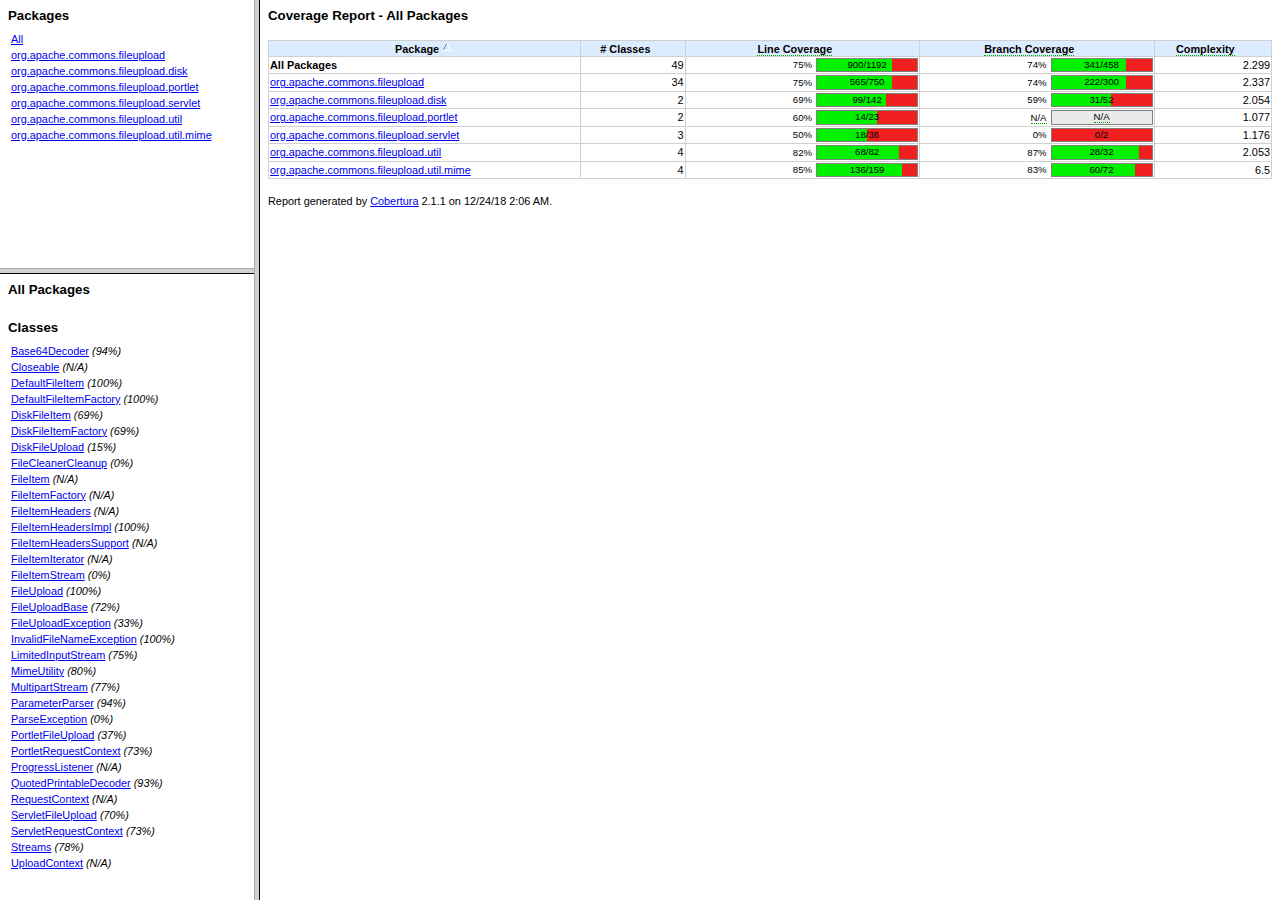
<file: resrc/commons-fileupload-1.4-bin/site/cobertura/index.html>
<!DOCTYPE html PUBLIC "-//W3C//DTD XHTML 1.0 Frameset//EN"
           "http://www.w3.org/TR/xhtml1/DTD/xhtml1-frameset.dtd">

<html xmlns="http://www.w3.org/1999/xhtml" xml:lang="en" lang="en">
<head>
<meta http-equiv="Content-Type" content="text/html; charset=UTF-8"/>
<title>Coverage Report</title>
</head>

<frameset cols="20%,80%">
	<frameset rows="30%,70%">
		<frame src="frame-packages.html" name="packageList" title="All Packages"/>
		<frame src="frame-sourcefiles.html" name="sourceFileList" title="All classes and interfaces (except non-static nested types)"/>
	</frameset>
	<frame src="frame-summary.html" name="summary" title="Package, class and interface descriptions" scrolling="yes"/>

	<noframes>
		<body>
			<p>This document is designed to be viewed using the frames feature. If you see this message, you are using a frame-incapable web client.</p>
			<p><a href="frame-summary.html">Click here to view a non-frame version.</a></p>
		</body>
	</noframes>
</frameset>

</html>
</file>
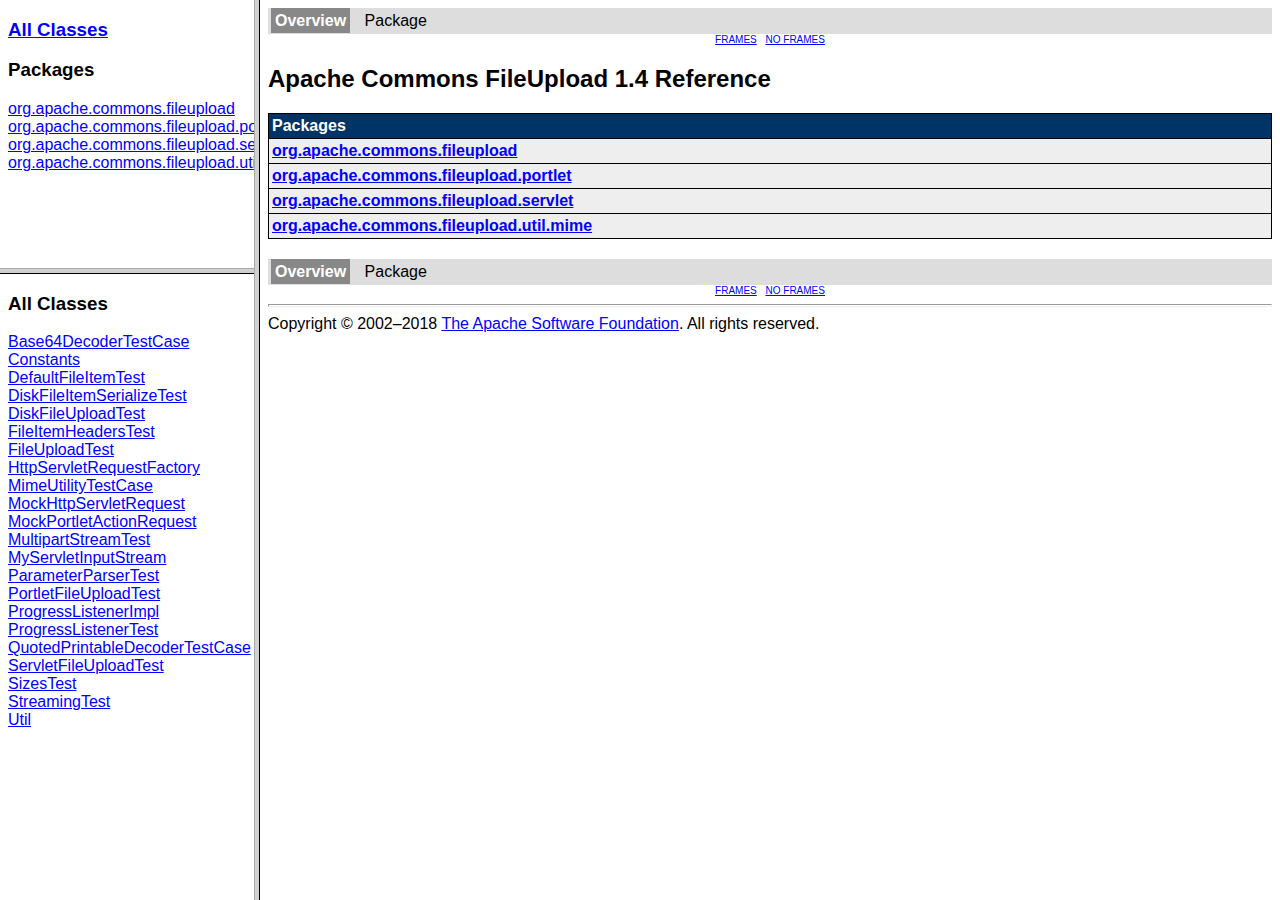
<file: resrc/commons-fileupload-1.4-bin/site/xref-test/index.html>
<!DOCTYPE html PUBLIC "-//W3C//DTD XHTML 1.0 Frameset//EN" "http://www.w3.org/TR/xhtml1/DTD/xhtml1-frameset.dtd">
<html xml:lang="en" lang="en">
<!-- this is a JXR report set -->
	<head>
		<meta http-equiv="content-type" content="text/html; charset=iso-8859-1" />
		<title>Apache Commons FileUpload 1.4 Reference</title>
	</head>
    <frameset cols="20%,80%">
		<frameset rows="30%,70%">
			<frame src="overview-frame.html" name="packageListFrame" />
			<frame src="allclasses-frame.html" name="packageFrame" />
		</frameset>
		<frame src="overview-summary.html" name="classFrame" />
        <noframes>
            <body>
                <h1>Frame Alert</h1>
                <p>
                    You don't have frames. Go <a href="overview-summary.html">here</a>
                </p>
            </body>
        </noframes>
    </frameset>
</html>
</file>
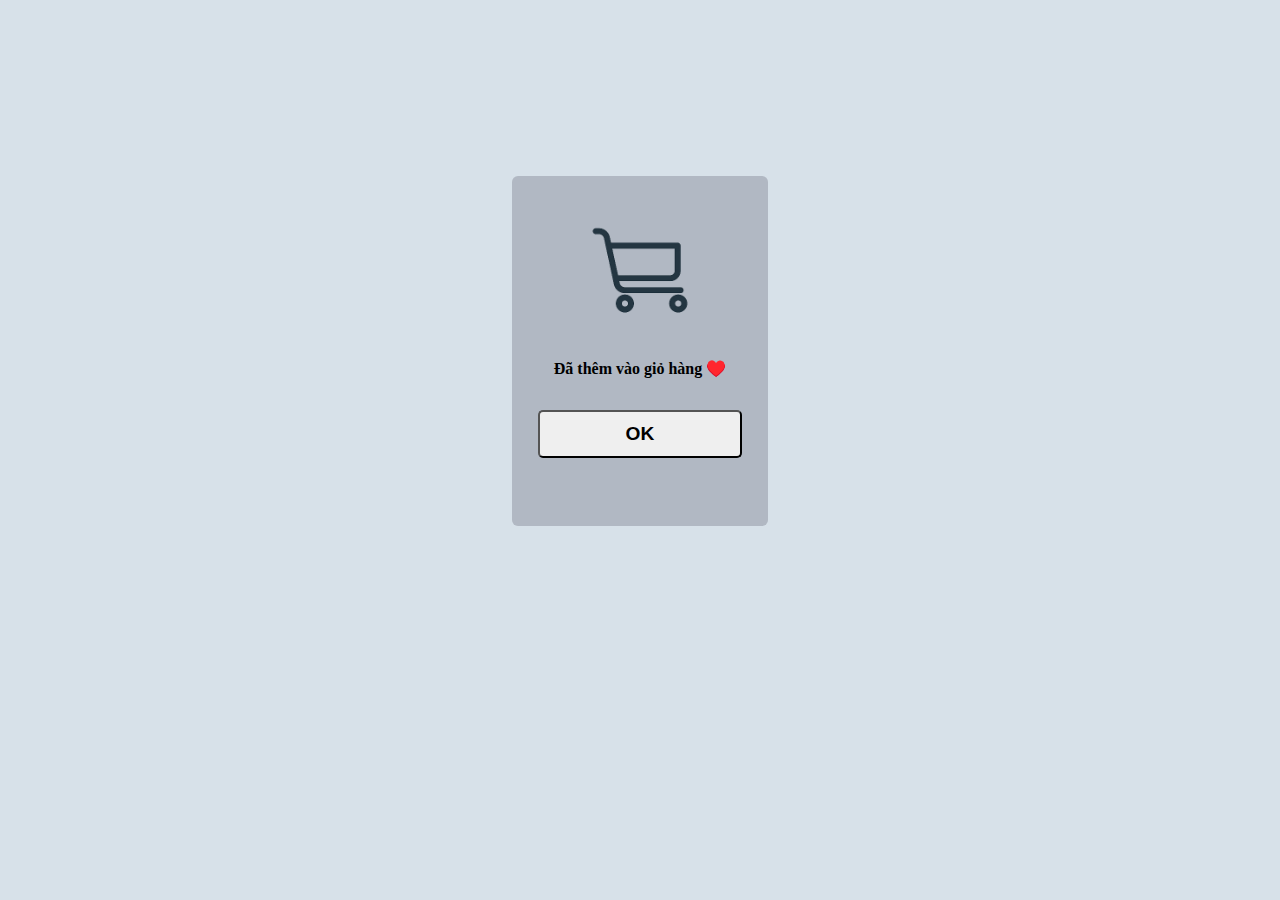
<file: Aroma/web/notify.html>
<!DOCTYPE html>
<html lang="en">

<head>
  <meta charset="UTF-8">
  <meta http-equiv="X-UA-Compatible" content="IE=edge">
  <meta name="viewport" content="width=device-width, initial-scale=1.0">
  <title>Document</title>

  <style>
    body {
      padding: 0;
      margin: 0;
    }

    #addPromt {
      position: absolute;
      width: 100vw;
      height: 100vh;
      background-color: rgba(189, 206, 219, 0.611);
    }

    #addPromt-box {
      position: relative;
      top: 11rem;
      left: 40%;
      text-align: center;
      background-color: rgb(177, 184, 195);
      border-radius: 6px;
      width: 20%;
      height: 350px;
      animation-name: move_right;
      animation-duration: 2s;
    }

    #addPromt-box img {
      width: 70%;
      height: auto;
    }

    #addPromt-box p {
      font-weight: bold;
      position: relative;
      top: -1rem;
    }

    #addPromt-box button {
      width: 80%;
      height: 3rem;
      border-radius: 5px;
      font-weight: bold;
      font-size: larger;
    }

    /* animation */
    @keyframes move_right {
      0% {
        top: 0px;
      }

      100% {
        top: 11rem;
      }
    }
  </style>
</head>

<body>
  <div id="addPromt">
    <div id="addPromt-box">
      <img src="resrc/picAddToCart.png" alt="">
      <p>Đã thêm vào giỏ hàng ♥️</p>
      <button onclick="TurnOff()">OK</button>
    </div>
  </div>

  <script>
    function TurnOff(){
      var notify = document.getElementById('addPromt');
      notify.style.display = 'none';
    }
  </script>
</body>

</html>
</file>
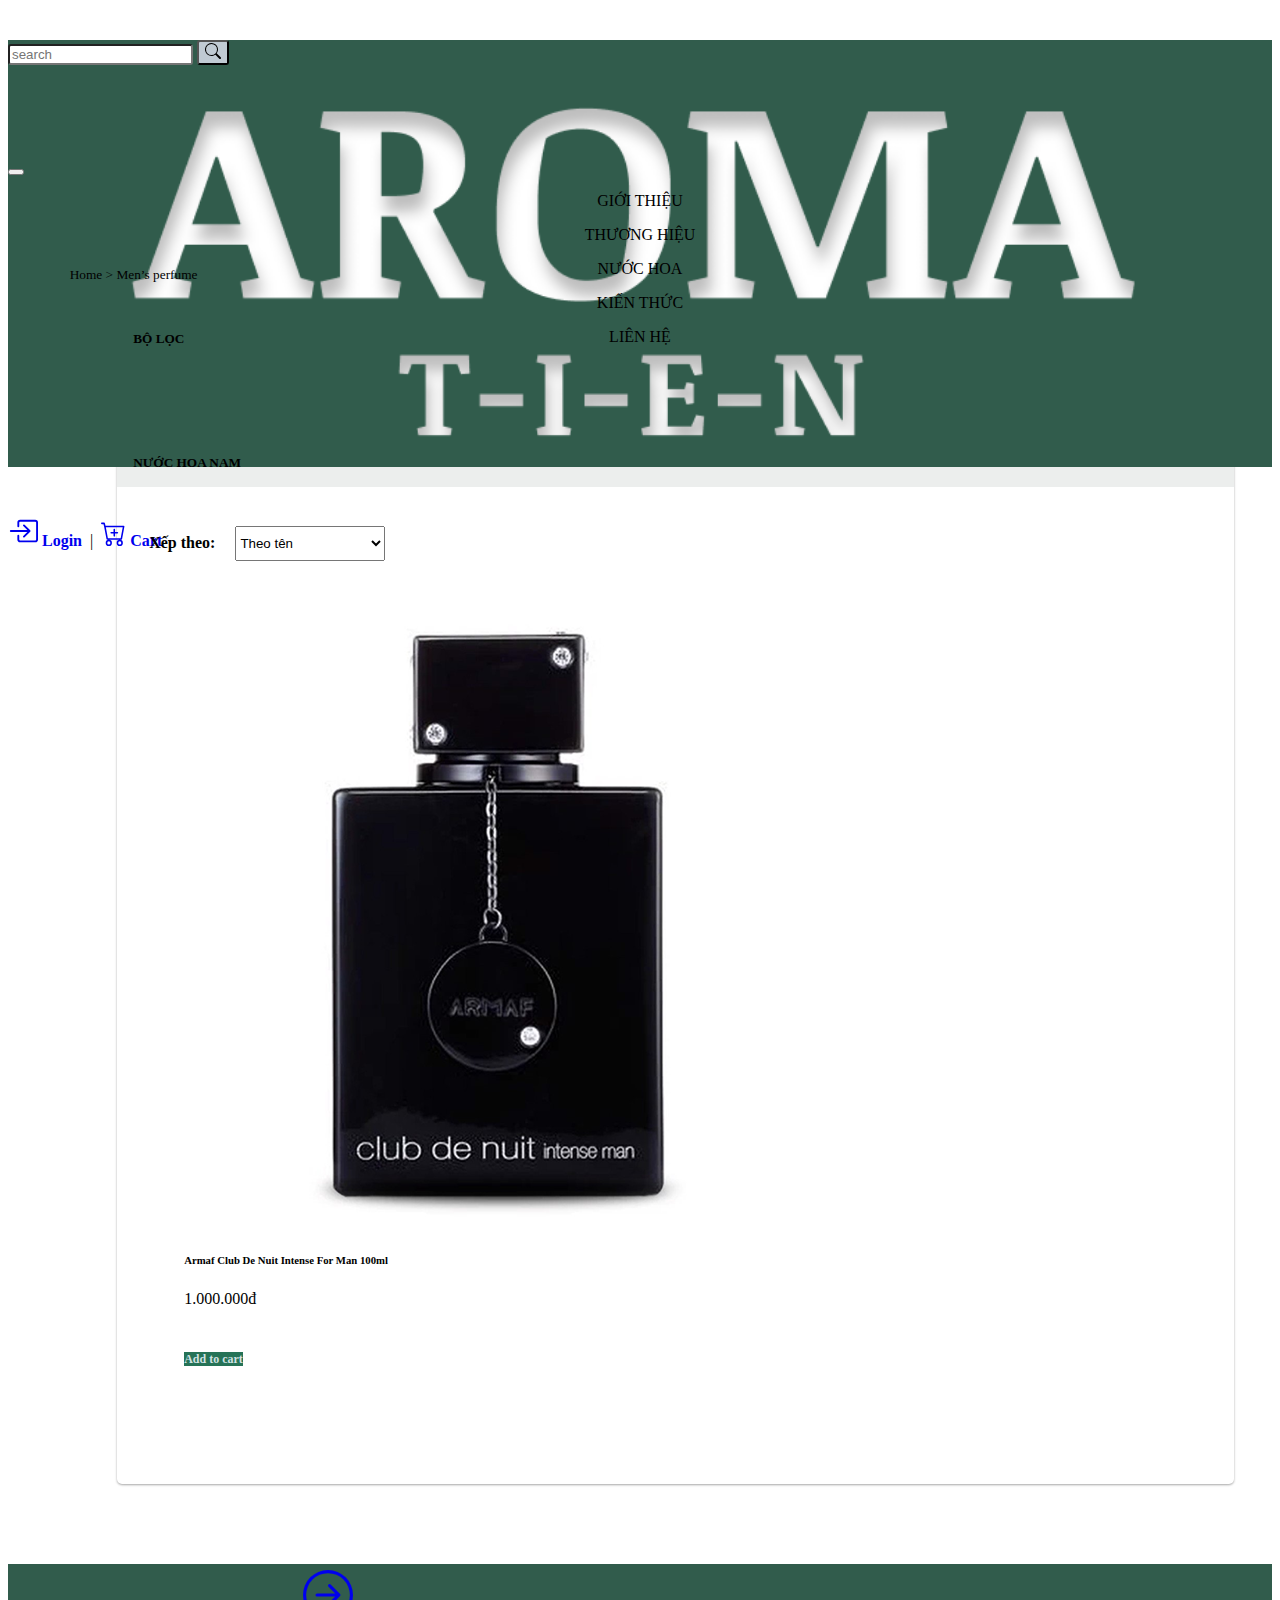
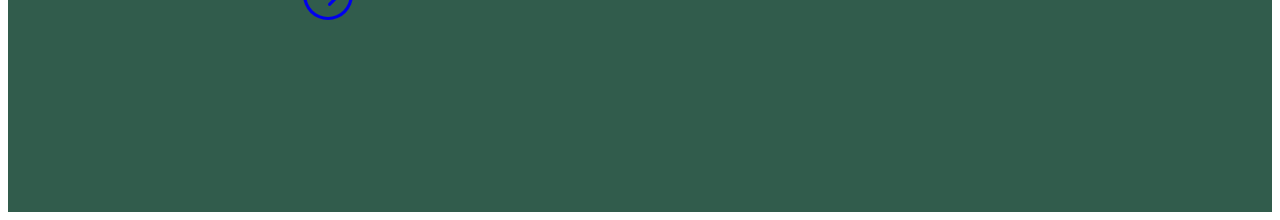
<file: Aroma/web/showTypes.html>
<!doctype html>
<html lang="en">

<head>
    <title>Home</title>
    <!-- Required meta tags -->
    <meta charset="utf-8">
    <meta name="viewport" content="width=device-width, initial-scale=1, shrink-to-fit=no">

    <!-- Bootstrap CSS v5.2.1 -->
    <link href="https://cdn.jsdelivr.net/npm/bootstrap@5.2.1/dist/css/bootstrap.min.css" rel="stylesheet"
        integrity="sha384-iYQeCzEYFbKjA/T2uDLTpkwGzCiq6soy8tYaI1GyVh/UjpbCx/TYkiZhlZB6+fzT" crossorigin="anonymous">

    <!-- css customize -->
    <link rel="stylesheet" href="./css/showTypes.css">


</head>

<body>
    <header>
        <div id="head" class="container-fluid">
            <div class="row">
                <div class="col-lg-1"></div>

                <div class="col-lg-2" id="search">

                    <form action="/index.html" method="get" class="input-group">
                        <input type="text" class="form-control radius-10" placeholder="search" aria-label="search"
                            name="search" aria-describedby="basic-addon2">

                        <button type="submit" class="input-group-text radius-10" id="basic-addon2">
                            <svg xmlns="http://www.w3.org/2000/svg" width="16" height="16" fill="currentColor"
                                class="bi bi-search" viewBox="0 0 16 16">
                                <path
                                    d="M11.742 10.344a6.5 6.5 0 1 0-1.397 1.398h-.001c.03.04.062.078.098.115l3.85 3.85a1 1 0 0 0 1.415-1.414l-3.85-3.85a1.007 1.007 0 0 0-.115-.1zM12 6.5a5.5 5.5 0 1 1-11 0 5.5 5.5 0 0 1 11 0z" />
                            </svg>
                        </button>
                    </form>

                </div>

                <div class="col-lg-2"></div>

                <div class="col-lg-2" id="logo">
                    <a href="./"> <img src="./resrc/logo.png" alt="#" width="100%" height="auto"></a>
                </div>

                <div class="col-lg-3"></div>

                <div class="col-lg-2 " id="login">

                    <a href="#" class="text-white">
                        <svg xmlns="http://www.w3.org/2000/svg" width="30" height="30" fill="currentColor"
                            class="bi bi-box-arrow-in-right" viewBox="0 0 16 16">
                            <path fill-rule="evenodd"
                                d="M6 3.5a.5.5 0 0 1 .5-.5h8a.5.5 0 0 1 .5.5v9a.5.5 0 0 1-.5.5h-8a.5.5 0 0 1-.5-.5v-2a.5.5 0 0 0-1 0v2A1.5 1.5 0 0 0 6.5 14h8a1.5 1.5 0 0 0 1.5-1.5v-9A1.5 1.5 0 0 0 14.5 2h-8A1.5 1.5 0 0 0 5 3.5v2a.5.5 0 0 0 1 0v-2z" />
                            <path fill-rule="evenodd"
                                d="M11.854 8.354a.5.5 0 0 0 0-.708l-3-3a.5.5 0 1 0-.708.708L10.293 7.5H1.5a.5.5 0 0 0 0 1h8.793l-2.147 2.146a.5.5 0 0 0 .708.708l3-3z" />
                        </svg>
                        <span>Login</span>
                    </a>

                    <span>&nbsp;|&nbsp;</span>

                    <a href="#" class="text-white">
                        <svg xmlns="http://www.w3.org/2000/svg" width="25" height="25" fill="currentColor"
                            class="bi bi-cart-plus" viewBox="0 0 16 16">
                            <path
                                d="M9 5.5a.5.5 0 0 0-1 0V7H6.5a.5.5 0 0 0 0 1H8v1.5a.5.5 0 0 0 1 0V8h1.5a.5.5 0 0 0 0-1H9V5.5z" />
                            <path
                                d="M.5 1a.5.5 0 0 0 0 1h1.11l.401 1.607 1.498 7.985A.5.5 0 0 0 4 12h1a2 2 0 1 0 0 4 2 2 0 0 0 0-4h7a2 2 0 1 0 0 4 2 2 0 0 0 0-4h1a.5.5 0 0 0 .491-.408l1.5-8A.5.5 0 0 0 14.5 3H2.89l-.405-1.621A.5.5 0 0 0 2 1H.5zm3.915 10L3.102 4h10.796l-1.313 7h-8.17zM6 14a1 1 0 1 1-2 0 1 1 0 0 1 2 0zm7 0a1 1 0 1 1-2 0 1 1 0 0 1 2 0z" />
                        </svg>
                        <span>Cart</span>
                    </a>

                </div>

            </div>
        </div>

        <div id="options">
            <nav class="navbar navbar-expand-lg">
                <div id="mobile" class="row">

                    <div id="button-mobile" class="col col-sm-4">
                        <button class="navbar-toggler" type="button" data-bs-toggle="collapse"
                            data-bs-target="#navbarSupportedContent" aria-controls="navbarSupportedContent"
                            aria-expanded="false" aria-label="Toggle navigation" onclick="back()">
                            <span class="navbar-toggler-icon"></span>
                        </button>
                    </div>

                    <div id="logo-mobile" class="col col-sm-4">
                        <a href="./"> <img src="./resrc/logo.png" alt="#"></a>
                    </div>

                    <div id="login-mobile" class="col col-sm-4">
                        <svg xmlns="http://www.w3.org/2000/svg" width="40" height="40" fill="currentColor"
                            class="bi bi-person-circle text-black-50" viewBox="0 0 16 16">
                            <path d="M11 6a3 3 0 1 1-6 0 3 3 0 0 1 6 0z" />
                            <path fill-rule="evenodd"
                                d="M0 8a8 8 0 1 1 16 0A8 8 0 0 1 0 8zm8-7a7 7 0 0 0-5.468 11.37C3.242 11.226 4.805 10 8 10s4.757 1.225 5.468 2.37A7 7 0 0 0 8 1z" />
                        </svg>
                    </div>

                </div>
                <div class="collapse navbar-collapse" id="navbarSupportedContent">
                    <div class="container-fluid">
                        <div class="row" style="text-align: center;">

                            <div class="col-lg-2" id="search-mobile">
                                <br>
                                <form action="/index.html" method="get" class="input-group">
                                    <input type="text" class="form-control radius-10" placeholder="search"
                                        aria-label="search" name="search" aria-describedby="basic-addon2">

                                    <button type="submit" class="input-group-text radius-10" id="basic-addon2">
                                        <svg xmlns="http://www.w3.org/2000/svg" width="16" height="16"
                                            fill="currentColor" class="bi bi-search" viewBox="0 0 16 16">
                                            <path
                                                d="M11.742 10.344a6.5 6.5 0 1 0-1.397 1.398h-.001c.03.04.062.078.098.115l3.85 3.85a1 1 0 0 0 1.415-1.414l-3.85-3.85a1.007 1.007 0 0 0-.115-.1zM12 6.5a5.5 5.5 0 1 1-11 0 5.5 5.5 0 0 1 11 0z" />
                                        </svg>
                                    </button>
                                </form>
                                <br>
                            </div>

                            <div class="col-lg-1"></div>
                            <div class="col-lg-2">
                                <p>GIỚI THIỆU</p>
                            </div>
                            <div class="col-lg-2">
                                <p>THƯƠNG HIỆU</p>
                            </div>
                            <div class="col-lg-2">
                                <p>NƯỚC HOA</p>
                            </div>
                            <div class="col-lg-2">
                                <p>KIẾN THỨC</p>
                            </div>
                            <div class="col-lg-2">
                                <p>LIÊN HỆ</p>
                            </div>
                            <div class="col-lg-1"></div>
                        </div>
                    </div>
                </div>
            </nav>
        </div>
    </header>
    <main>

        <div id="path">
            <p>Home > Men’s perfume</p>
        </div>
        <div class="row">
            <div class="col col-lg-3" id="filter">
                <h5 class="text-center">BỘ LỌC</h5>
                <div class="detail">

                </div>
            </div>
            <div style="width: 2rem;"></div>
            <div class="col col-lg-8" id="product">
                <h5 class="text-center">NƯỚC HOA NAM</h5>
                <div id="sort">
                    <p>Xếp theo:</p>
                    <p>
                        <select class="form-select" aria-label="Default select example" style="width: 150px; height: 35px;">
                            <option selected value="name">Theo tên</option>
                            <option value="ascending">Giá tăng</option>
                            <option value="descending ">Giá giảm</option>
                        </select>
                    </p>
                </div>
                <div class="detail">
                    <div class="row">
                            <div class="card">
                                <img src="./perfume/man/Armaf Club De Nuit Intense For Man/img1.png" class="card-img-top" alt="...">
                                <div class="card-body" id="card1">
                                    <a href="#">
                                        <h6 class="card-title">Armaf Club De Nuit Intense For Man 100ml</h6>
                                    </a>
                                    <p class="card-text">1.000.000đ</p>
                                    <!--<a href="#" class="btn">Add to cart</a>-->
                                </div>
                                <div class="card-body">
                                    <a href="#" class="btn">Add to cart</a>
                                </div>
                            </div>


                            <div class="card rounded-circle" id="more">
                                <a href="#">
                                    <svg xmlns="http://www.w3.org/2000/svg" width="50" height="50" fill="currentColor"
                                         class="bi bi-arrow-right-circle" viewBox="0 0 16 16" style="margin: 0.4rem;">
                                    <path fill-rule="evenodd"
                                          d="M1 8a7 7 0 1 0 14 0A7 7 0 0 0 1 8zm15 0A8 8 0 1 1 0 8a8 8 0 0 1 16 0zM4.5 7.5a.5.5 0 0 0 0 1h5.793l-2.147 2.146a.5.5 0 0 0 .708.708l3-3a.5.5 0 0 0 0-.708l-3-3a.5.5 0 1 0-.708.708L10.293 7.5H4.5z" />
                                    </svg>
                                </a>
                            </div>


                        </div>
                </div>
            </div>
        </div>

    </main>
    <footer>
        <!-- place footer here -->
    </footer>

    <!-- Bootstrap JavaScript Libraries -->
    <script src="https://cdn.jsdelivr.net/npm/@popperjs/core@2.11.6/dist/umd/popper.min.js"
        integrity="sha384-oBqDVmMz9ATKxIep9tiCxS/Z9fNfEXiDAYTujMAeBAsjFuCZSmKbSSUnQlmh/jp3" crossorigin="anonymous">
        </script>

    <script src="https://cdn.jsdelivr.net/npm/bootstrap@5.2.1/dist/js/bootstrap.min.js"
        integrity="sha384-7VPbUDkoPSGFnVtYi0QogXtr74QeVeeIs99Qfg5YCF+TidwNdjvaKZX19NZ/e6oz" crossorigin="anonymous">
        </script>
</body>

</html>
</file>
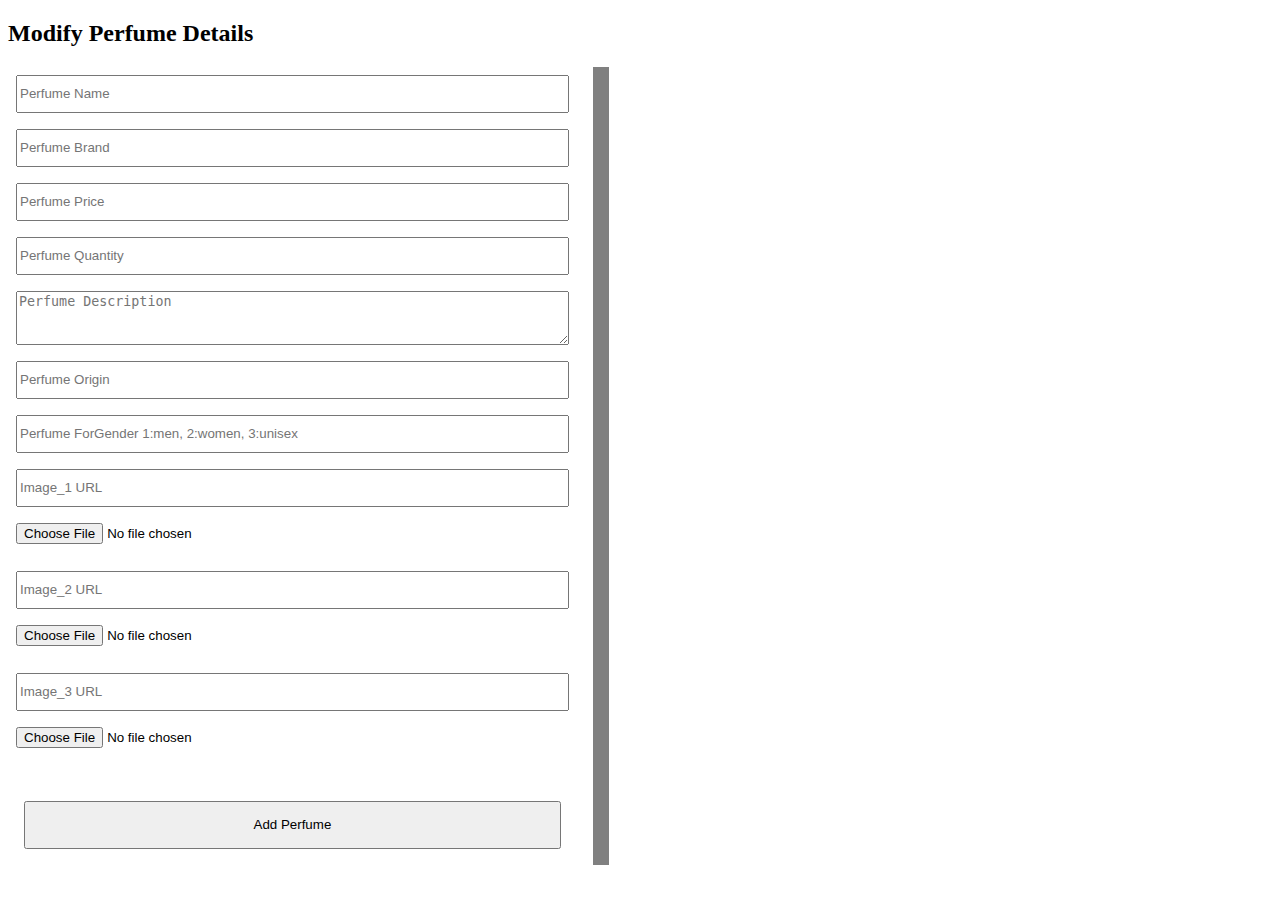
<file: Aroma/web/admin/modifi.html>
<!DOCTYPE html>
<html>

<head>
    <meta charset="UTF-8">
    <title>Product Modification</title>
    <style>
        form {
            display: flex;
            flex-direction: column;
        }

        input,
        textarea {
            margin: 0.5rem;
        }

        input {
            height: 2rem;
        }

        textarea {
            height: 3rem;
        }

        button {
            height: 3rem;
            margin: 1rem;
        }
        section{
            display: flex;
            flex-direction: row;
        }
        #left {
            width: 45%;
        }

        #middle {
            background-color: gray;
            width: 1rem;
            margin: 0 1.5rem 0 1rem;
        }
    </style>
</head>

<body>
    <h2>Modify Perfume Details</h2>
    <section>
        <div id="left">
            <form action="admin/admin.jsp">
                <!-- Add form fields for adding a new perfume, such as name, description, and image URL -->
                <input type="text" placeholder="Perfume Name" name="name">
                <input type="text" placeholder="Perfume Brand" name="brand">
                <input type="text" placeholder="Perfume Price" name="price">
                <input type="text" placeholder="Perfume Quantity" name="quantity">
                <!-- tag use vietnamese here, be careful when get parameter -->
                <textarea placeholder="Perfume Description" name="address"></textarea>
                <!-- ------------------------------------------------------ -->
                <input type="text" placeholder="Perfume Origin" name="origin">
                <input type="number" placeholder="Perfume ForGender 1:men, 2:women, 3:unisex" name="type">
                <input type="text" placeholder="Image_1 URL" name="img1_path">
                <input type="file" name="img1">
                <input type="text" placeholder="Image_2 URL" name="img2_path">
                <input type="file" name="img2">
                <input type="text" placeholder="Image_3 URL" name="img3_path">
                <input type="file" name="img3">
                <br>
                <button type="submit">Add Perfume</button>
            </form>
        </div>
        <div id="middle"></div>
        <div id="right">

        </div>
    </section>
</body>

</html>
</file>
<file: Aroma/web/css/showTypes.css>
#head {
    width: 100%;
    height: 107.69px;
    background-color: rgb(49, 92, 76);
}

.radius-10 {
    border-radius: 3px;
}

#basic-addon2 {
    background-color: rgb(192, 202, 211);
}

#search {
    margin-top: 40px;
}

#logo {
    margin-top: 20px;
}

#login {
    margin-top: 45px;
}

#login a {
    text-decoration: none;
    font-weight: bold;

}

#login a span:hover {
    color: darkgrey;
}

#options {
    width: 100%;
    height: 44.31px;
    background-color: rgb(217, 217, 217);
}

nav {
    background-color: rgb(217, 217, 217);
}


#options .row {
    margin-top: 10px;
}

#options .row p:hover {
    font-weight: bold;
}

#search-mobile,
#logo-mobile,
#login-mobile {
    display: none;
}

/* *copy footer here* */
footer {
    width: 100%;
    height: 248px;
    background-color: rgb(49, 92, 76);
    margin-top: 5rem;
}

/* *config for mobile* */
@media screen and (max-width: 991px) {
    #head {
        display: none;
    }

    #options {
        top: 0;
    }

    #mobile {
        width: 100%;
        margin-left: 0px;
    }

    #button-mobile {
        margin-top: 6px;
    }

    #button-mobile button {
        width: 40px;
        height: 35px;
        padding: 0;
    }

    #button-mobile .navbar-toggler-icon {
        width: 30px;
    }

    #logo-mobile {
        display: block;
        text-align: center;
        padding: 0;
    }

    #logo-mobile img {
        width: 125px;
        border-radius: 6px;
    }

    #login-mobile {
        display: block;
        text-align: right;
        margin-top: 3px;
    }

    #search-mobile {
        display: block;
    }

}

/* ************************************************** */
/* ********************* MAIN *********************** */
/* ************************************************** */
main {
    margin-top: 2.5rem;
    padding: 0% 3%;
}

main #path {
    border-radius: 5px;
    padding: 0.2rem 2%;
    background-color: rgba(236, 238, 237, 1);
}

#path p {
    position: relative;
    top: 0.5rem;
    font-size: smaller;
}

main .row {
    padding: 0% 0% 0% 6%;
    margin-top: 1.5rem;
}

main .row .col {
    box-shadow: rgba(0, 0, 0, 0.12) 0px 1px 3px, rgba(0, 0, 0, 0.24) 0px 1px 2px;
    padding: 0;
    border-radius: 5px;
}

main .row h5 {
    background-color: rgba(236, 238, 237, 1);
    padding: 1rem;
    border-top-right-radius: 5px;
    border-top-left-radius: 5px;
}

main .detail {
    height: fit-content;
    padding-bottom: 2rem;
}
/* *********************** Filter *************************** */
#filter #search-brand{
    padding: 1rem;
}

#filter #result{
    font-size: large;
    padding: 2rem;
    color: rgba(49, 49, 49, 0.862);
}

/* *********************** Products *************************** */

#product #sort {
    padding: 0% 2rem;
}

#product #sort p {
    font-weight: bold;
    display: inline-block;
    margin-right: 1rem;
}

#product #more {
    width: 4rem;
    height: 4rem;
    padding: 0;
    position: relative;
    top: 11rem;
    left: 7rem;
}

/* *copy* */

.btn {
    background-color: rgb(38, 115, 87);
    color: rgba(240, 248, 255, 0.845);
    font-size: 12px;
    font-weight: bold;
    width: 100%;
}

.card {
    margin-right: 1rem;
    margin-top: 2%;
    width: 16rem;
}

.card-title {
    color: black;
}

.card-title:hover {
    color: blue;
}

#card1 {
    height: 120px;
    overflow: hidden;
}

a {
    text-decoration: none;
}

/* ***** */


/* ******************************************************** */
</file>
